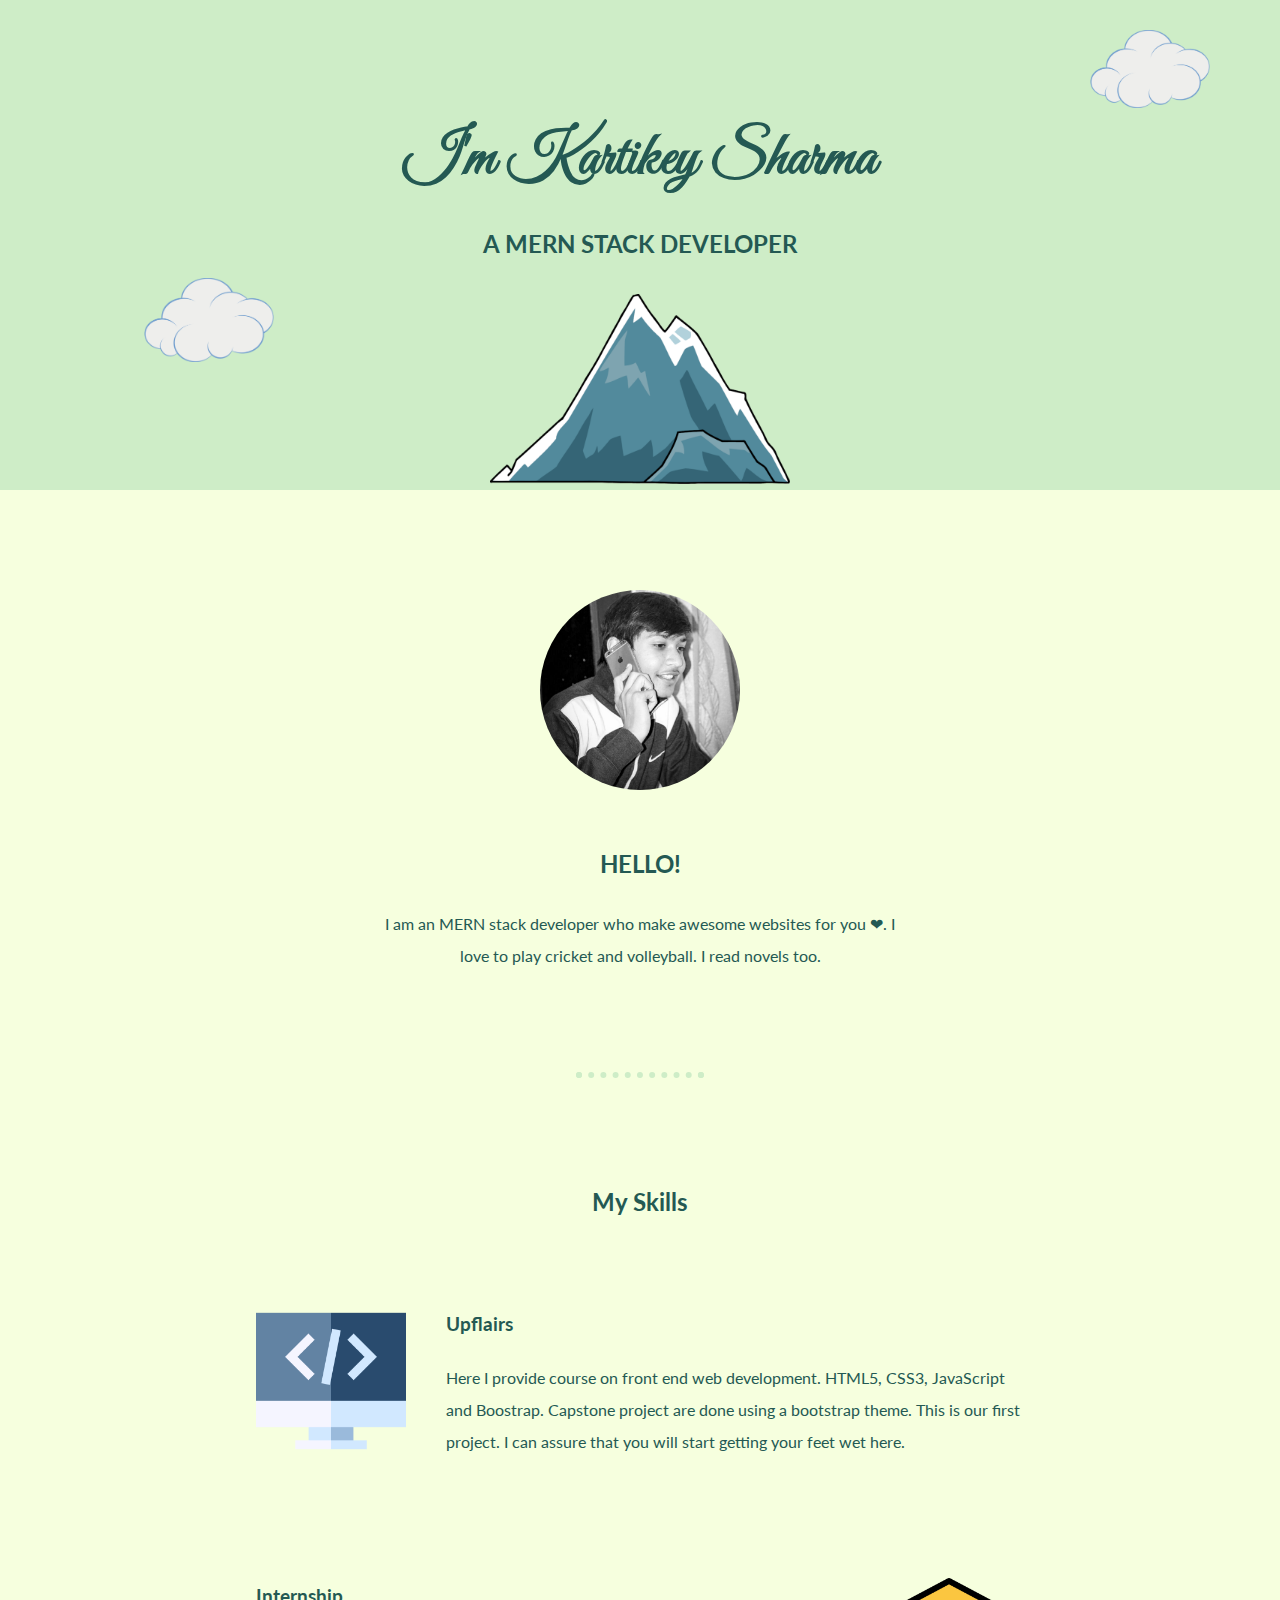
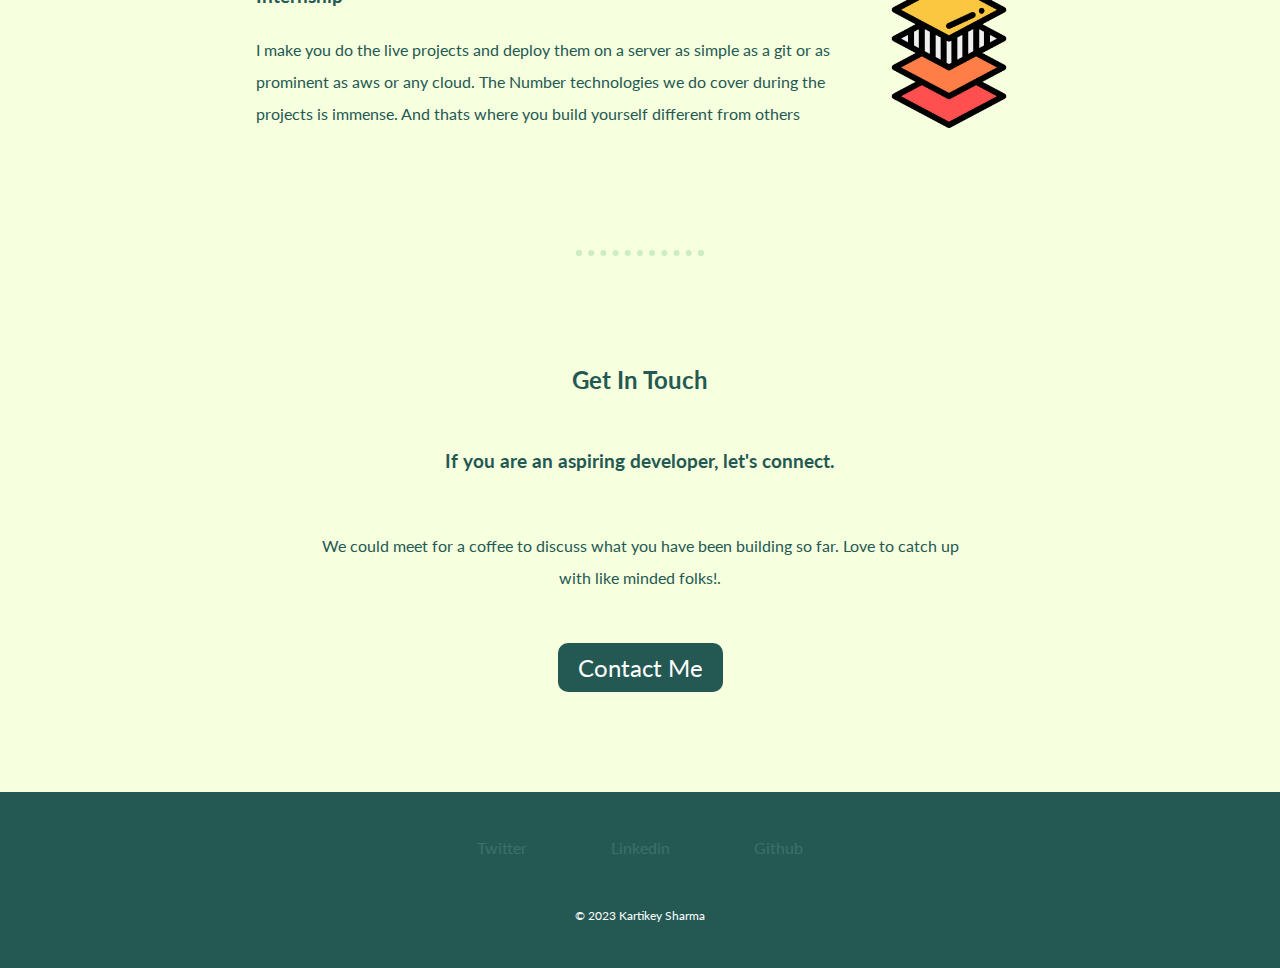
<file: index.html>
<!DOCTYPE html>
<html lang="en">
<head>
    <meta charset="UTF-8">
    <meta http-equiv="X-UA-Compatible" content="IE=edge">
    <meta name="viewport" content="width=device-width, initial-scale=1.0">
    <title>KARTIKEY SHARMA</title>
    <link rel="preconnect" href="https://fonts.googleapis.com">
    <link rel="preconnect" href="https://fonts.gstatic.com" crossorigin>
    <link href="https://fonts.googleapis.com/css2?family=Great+Vibes&family=Lato:ital@1&family=Sacramento&display=swap" rel="stylesheet">

    <link rel="stylesheet" href="css/style.css">
</head>
<body>
    <div class="topsection">
        <img src="images/clouds.png" class="top-cloud" alt="cloudsss">
            <h1 class="heading">I'm Kartikey Sharma </h1>
            <h2>A MERN STACK DEVELOPER</h2>
        <img src="images/clouds.png" class="bottomcloud" alt="cloudss">
        <img src="images/mountain.png" class="mountain" alt="mountain">
    </div>

    <div class="middlesection">
        <img class="profilepic" src="images/chiku.jpg" alt="Kartikey Sharma"> 
        <h2>HELLO!</h2>
        <p class="intro">I am an MERN stack developer who make awesome websites for you ❤. I love to play cricket and volleyball. I read novels too.</p>
       
        <hr>

        <h2 class='my-skills'>My Skills</h2>
        <div class="skill-row">
            <img class="skill-image left" src="images/code.png" alt="code">
            <h3>Upflairs</h3>
            <p>Here I provide course on front end web development. HTML5, CSS3, JavaScript and Boostrap. Capstone project are done using a bootstrap theme. This is our first project. I can assure that you will start getting your feet wet here.</p>
        </div>
        
        <div class="skill-row">
            <img class="skill-image right" src="images/layout.png" alt="layout">
            <h3>Internship</h3>
            <p>I make you do the live projects and deploy them on a server as simple as a git or as prominent as aws or any cloud. The Number technologies we do cover during the projects is immense. And thats where you build yourself different from others</p>
        </div>
        
        <hr>

        <h2>Get In Touch</h2>
        <h3>If you are an aspiring developer, let's connect.</h3>
        <p class="bottom-para">We could meet for a coffee to discuss what you have been building so far. Love to catch up with like minded folks!.</p>

        <a class="contact" href="mailto:kartikeysharma.cse24@jecrc.ac.in">Contact Me</a>

        
    </div>

    <div class="bottom-section">
        <div class="social">
            <a class="social-link" target="_blank"  href="https://twitter.com/10_kartikey">Twitter</a>
            <a class="social-link" target="_blank"  href="https://www.linkedin.com/in/kartikey-sharma-547b0823a">Linkedin</a>
            <a class="social-link" target="_blank"  href="https://github.com/10kartikey">Github</a>
        </div>
        <p class="copyright">© 2023 Kartikey Sharma</p>
    </div>
      
</body>
</html>
</file>
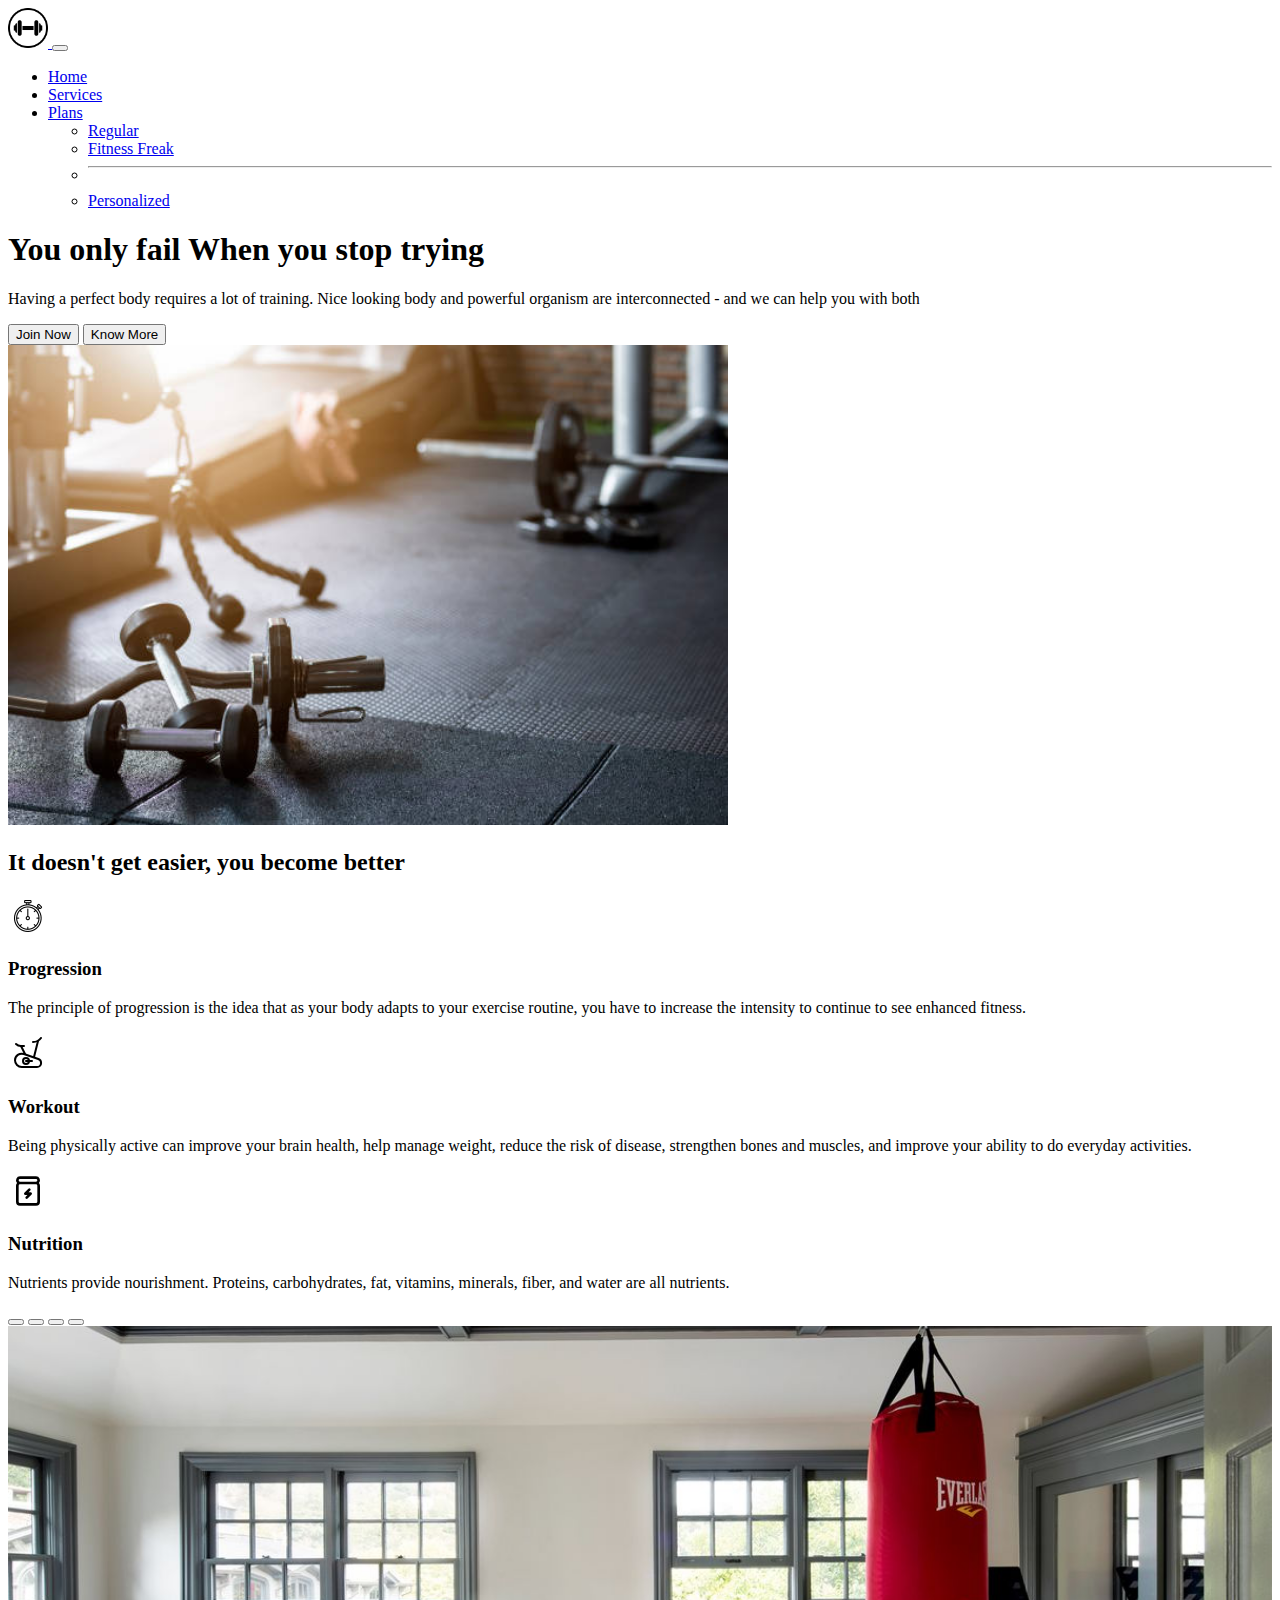
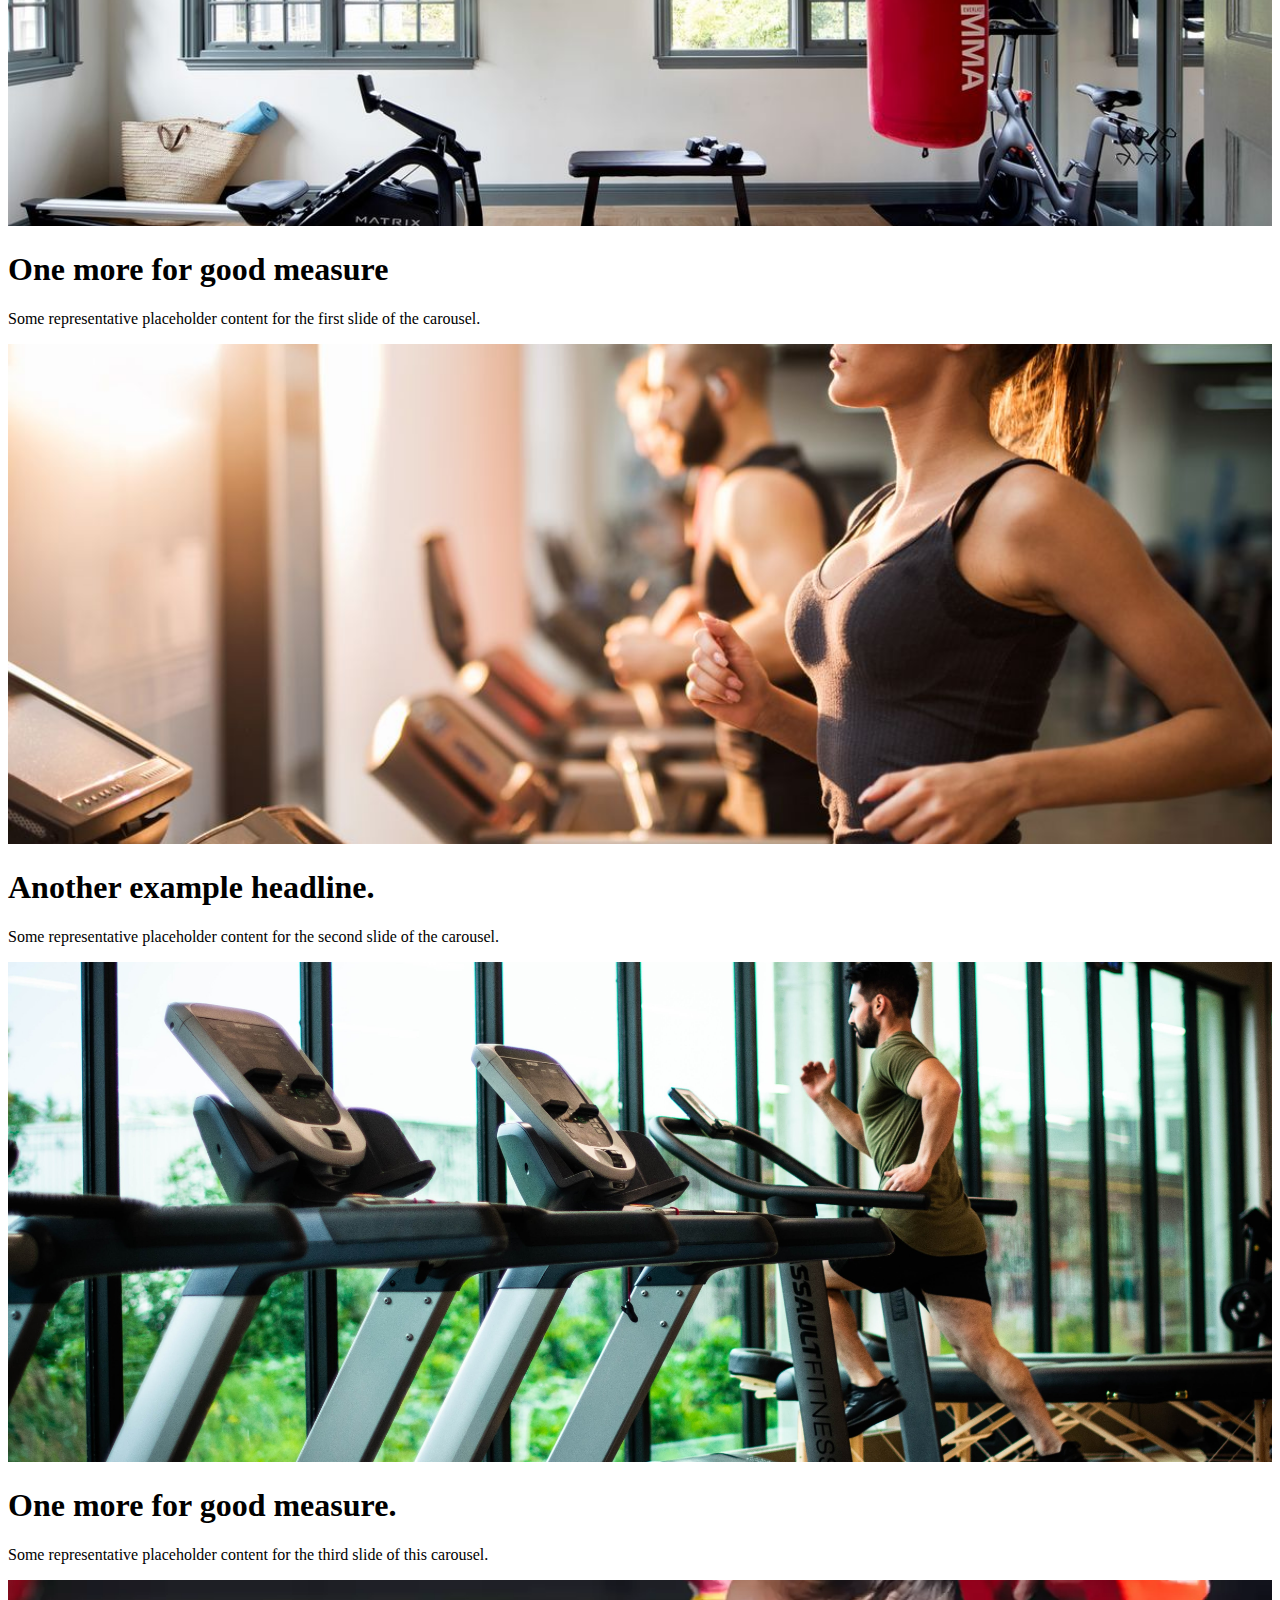
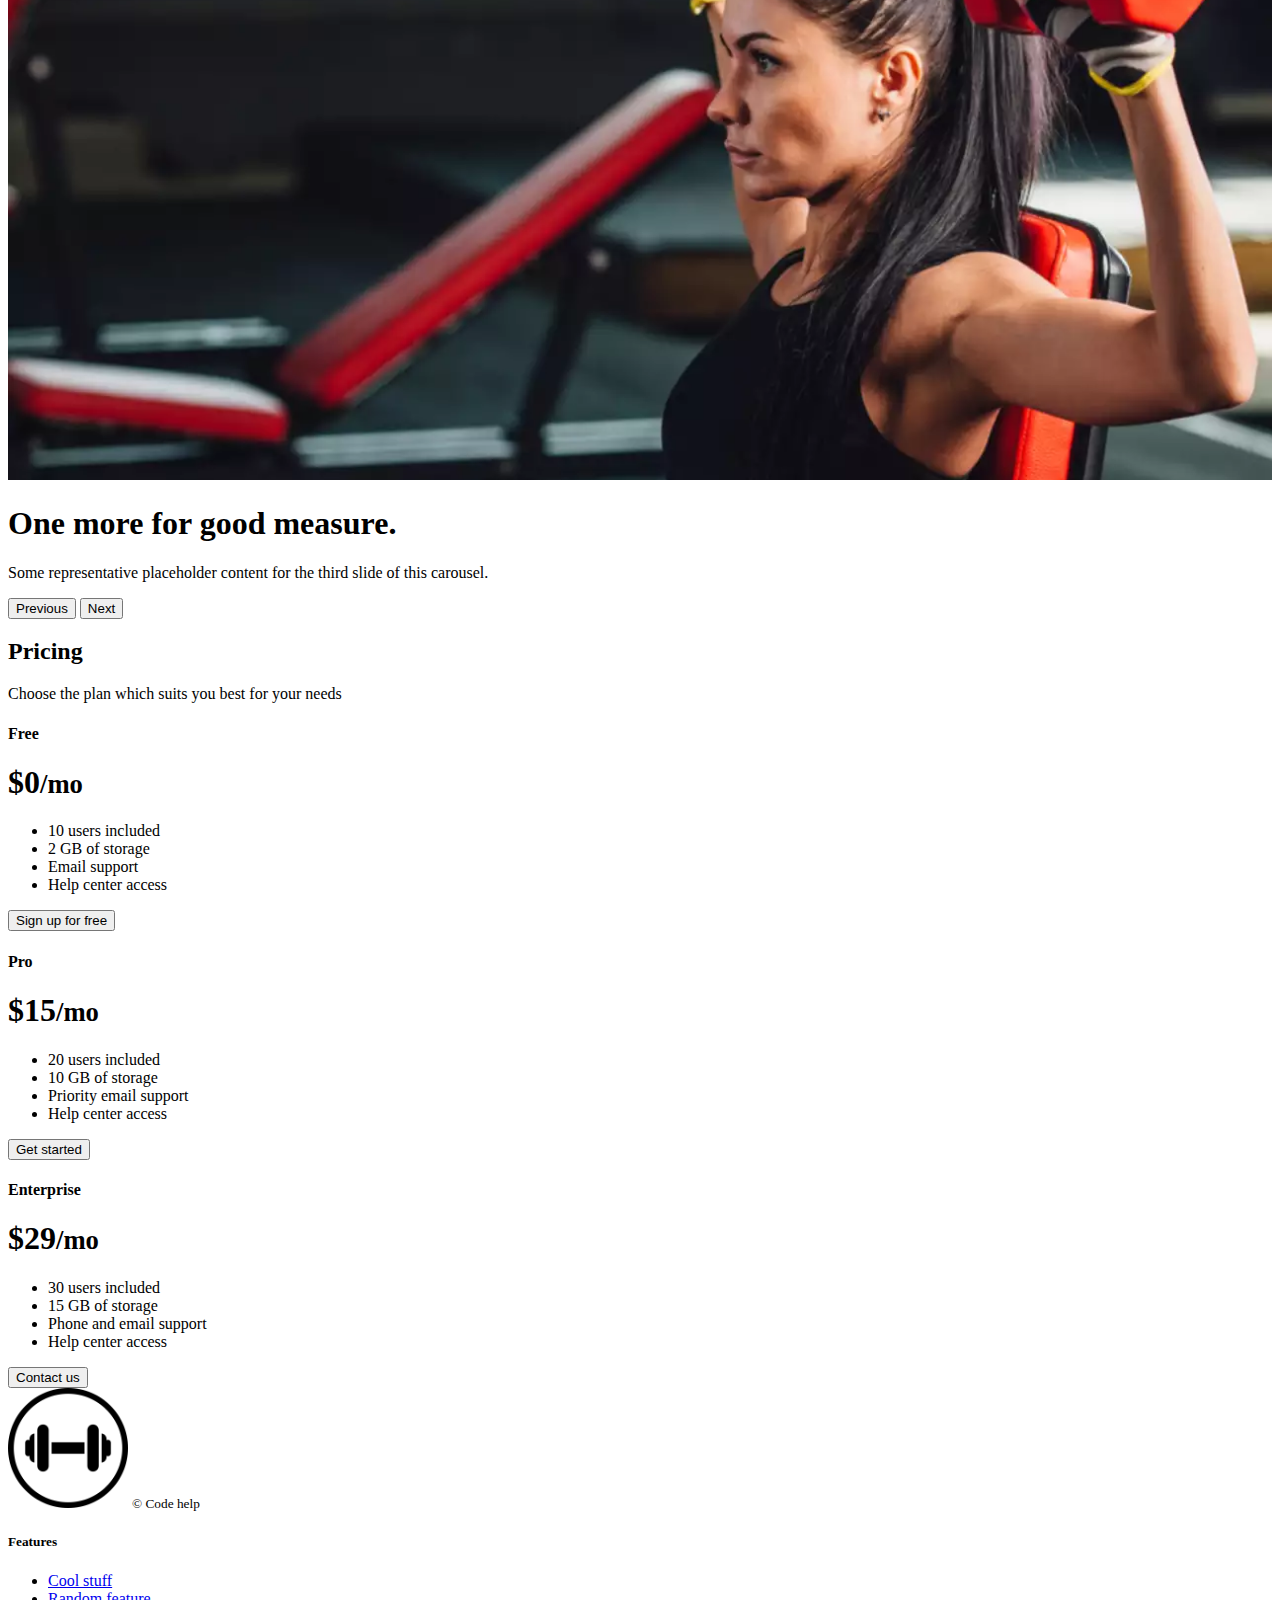
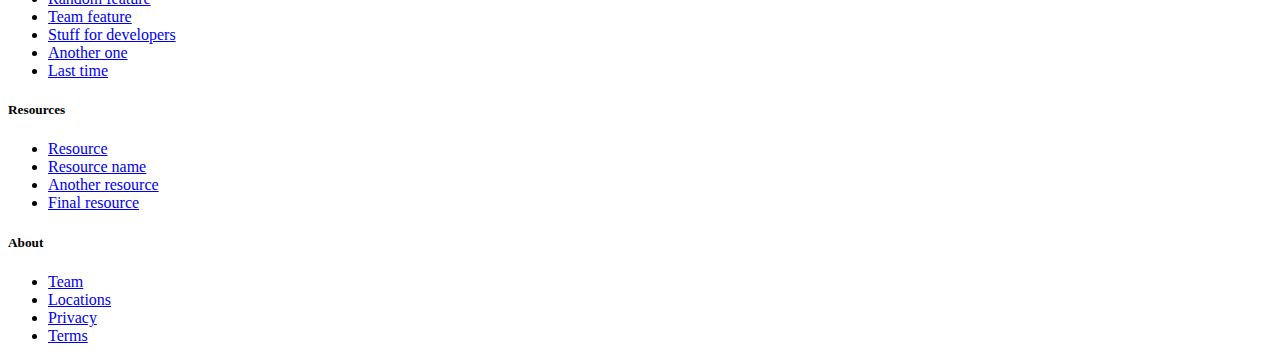
<file: fullstackdev/day 15/index.html>
<!DOCTYPE html>
<html lang="en">

<head>
  <meta charset="UTF-8" />
  <meta http-equiv="X-UA-Compatible" content="IE=edge" />
  <meta name="viewport" content="width=device-width, initial-scale=1.0" />
  <link href="https://cdn.jsdelivr.net/npm/bootstrap@5.3.0-alpha3/dist/css/bootstrap.min.css" rel="stylesheet"
    integrity="sha384-KK94CHFLLe+nY2dmCWGMq91rCGa5gtU4mk92HdvYe+M/SXH301p5ILy+dN9+nJOZ" crossorigin="anonymous" />
  <link rel="stylesheet" href="css/style.css" />
  <link rel="shortcut icon" href="images/logo.png" type="image/x-icon">
  <title>Coach Guru</title>
</head>

<body>
  <nav class="navbar navbar-expand-lg bg-body-tertiary">
    <div class="container">
      <a class="navbar-brand" href="#">
        <img src="images/logo.png" alt="logo" width="40px" />
      </a>
      <button class="navbar-toggler" type="button" data-bs-toggle="collapse" data-bs-target="#navbarSupportedContent"
        aria-controls="navbarSupportedContent" aria-expanded="false" aria-label="Toggle navigation">
        <span class="navbar-toggler-icon"></span>
      </button>
      <div class="collapse navbar-collapse" id="navbarSupportedContent">
        <ul class="navbar-nav me-auto mb-2 mb-lg-0">
          <li class="nav-item">
            <a class="nav-link active" aria-current="page" href="#">Home</a>
          </li>
          <li class="nav-item">
            <a class="nav-link" href="#">Services</a>
          </li>
          <li class="nav-item dropdown">
            <a class="nav-link dropdown-toggle" href="#" role="button" data-bs-toggle="dropdown" aria-expanded="false">
              Plans
            </a>
            <ul class="dropdown-menu">
              <li><a class="dropdown-item" href="#">Regular</a></li>
              <li><a class="dropdown-item" href="#">Fitness Freak</a></li>
              <li>
                <hr class="dropdown-divider" />
              </li>
              <li><a class="dropdown-item" href="#">Personalized</a></li>
            </ul>
          </li>
        </ul>
      </div>
    </div>
  </nav>

  <div class="container mb-5">
    <div class="row p-4 pb-0 pe-lg-0 pt-lg-5 align-items-center rounded-bottom-3 shadow-lg">
      <div class="col-lg-7 p-3 p-lg-5 pt-lg-3">
        <h1 class="display-4 fw-bold lh-1 text-body-emphasis">
          You only fail When you stop trying
        </h1>
        <p class="lead">
          Having a perfect body requires a lot of training. Nice looking body and powerful organism are interconnected -
          and we can help you with both
        </p>
        <div class="d-grid gap-2 d-md-flex justify-content-md-start mb-4 mb-lg-3">
          <button type="button" class="btn btn-dark btn-lg px-4 me-md-2 fw-bold">
            Join Now
          </button>
          <button type="button" class="btn btn-outline-secondary btn-lg px-4">
            Know More
          </button>
        </div>
      </div>
      <div class="col-lg-4 offset-lg-1 p-0 overflow-hidden shadow-lg rounded-bottom-3">
        <img class="rounded-lg-3" src="images/header-images.jpeg" alt="" width="720" />
      </div>
    </div>
  </div>

  <div class="container px-4 py-5" id="hanging-icons">
    <h2 class="pb-2 border-bottom text-center">It doesn't get easier, you become better</h2>
    <div class="row g-4 py-5 row-cols-1 row-cols-lg-3">
      <div class="col d-flex align-items-start">
        <div
          class="rounded-3 icon-square text-body-emphasis bg-body-secondary d-inline-flex align-items-center justify-content-center fs-4 flex-shrink-0 me-3">
          <img src="images/stopwatch.png" alt="stopwatch" class="feature_image">
        </div>
        <div>
          <h3 class="fs-2">Progression</h3>
          <p>The principle of progression is the idea that as your body adapts to your exercise routine, you have to
            increase the intensity to continue to see enhanced fitness.</p>
        </div>
      </div>
      <div class="col d-flex align-items-start">
        <div
          class="icon-square text-body-emphasis bg-body-secondary d-inline-flex align-items-center justify-content-center fs-4 flex-shrink-0 me-3">
          <img src="images/workout.svg" alt="stopwa" class="feature_image">
        </div>
        <div>
          <h3 class="fs-2">Workout</h3>
          <p>Being physically active can improve your brain health, help manage weight, reduce the risk of disease,
            strengthen bones and muscles, and improve your ability to do everyday activities.</p>
        </div>
      </div>
      <div class="col d-flex align-items-start">
        <div
          class="icon-square text-body-emphasis bg-body-secondary d-inline-flex align-items-center justify-content-center fs-4 flex-shrink-0 me-3">
          <img src="images/nutrition.svg" alt="nutri" class="feature_image">
        </div>
        <div>
          <h3 class="fs-2">Nutrition</h3>
          <p>Nutrients provide nourishment. Proteins, carbohydrates, fat, vitamins, minerals, fiber, and water are all
            nutrients.</p>
        </div>
      </div>
    </div>
  </div>

  <div class="container my-5">
    <div id="myCarousel" class="carousel slide" data-bs-ride="carousel">
      <div class="carousel-indicators">
        <button type="button" data-bs-target="#myCarousel" data-bs-slide-to="0" class="" aria-label="Slide 1"></button>
        <button type="button" data-bs-target="#myCarousel" data-bs-slide-to="1" aria-label="Slide 2" class="active"
          aria-current="true"></button>
        <button type="button" data-bs-target="#myCarousel" data-bs-slide-to="2" aria-label="Slide 3" class=""></button>
        <button type="button" data-bs-target="#myCarousel" data-bs-slide-to="3" aria-label="Slide 4" class=""></button>
      </div>
      <div class="carousel-inner">
        <div class="carousel-item">
          <img src="images/gym1.jpeg" alt="" class="slider">
          <div class="container">
            <div class="carousel-caption text-end">
              <h1>One more for good measure</h1>
              <p>Some representative placeholder content for the first slide of the carousel.</p>
            </div>
          </div>
        </div>
        <div class="carousel-item active">
          <img src="images/gym2.jpeg" alt="" class="slider">
          <div class="container">
            <div class="carousel-caption">
              <h1>Another example headline.</h1>
              <p>Some representative placeholder content for the second slide of the carousel.</p>

            </div>
          </div>
        </div>
        <div class="carousel-item">
          <img src="images/gym3.jpg" alt="" class="slider">
          <div class="container">
            <div class="carousel-caption text-end">
              <h1>One more for good measure.</h1>
              <p>Some representative placeholder content for the third slide of this carousel.</p>

            </div>
          </div>
        </div>
        <div class="carousel-item">
          <img src="images/gym4.webp" alt="" class="slider">
          <div class="container">
            <div class="carousel-caption text-end">
              <h1>One more for good measure.</h1>
              <p>Some representative placeholder content for the third slide of this carousel.</p>

            </div>
          </div>
        </div>
      </div>
      <button class="carousel-control-prev" type="button" data-bs-target="#myCarousel" data-bs-slide="prev">
        <span class="carousel-control-prev-icon" aria-hidden="true"></span>
        <span class="visually-hidden">Previous</span>
      </button>
      <button class="carousel-control-next" type="button" data-bs-target="#myCarousel" data-bs-slide="next">
        <span class="carousel-control-next-icon" aria-hidden="true"></span>
        <span class="visually-hidden">Next</span>
      </button>
    </div>
  </div>


  <div class="container py-3">

    <div class="pricing-header p-3 pb-md-4 mx-auto text-center">
      <h2 class="pb-2 text-center">Pricing</h2>
      <p class="fs-5 text-body-secondary">Choose the plan which suits you best for your needs</p>
    </div>

    <div class="row row-cols-1 row-cols-md-3 mb-3 text-center">
      <div class="col">
        <div class="card mb-4 rounded-3 shadow-sm">
          <div class="card-header py-3">
            <h4 class="my-0 fw-normal">Free</h4>
          </div>
          <div class="card-body">
            <h1 class="card-title pricing-card-title">$0<small class="text-body-secondary fw-light">/mo</small></h1>
            <ul class="list-unstyled mt-3 mb-4">
              <li>10 users included</li>
              <li>2 GB of storage</li>
              <li>Email support</li>
              <li>Help center access</li>
            </ul>
            <button type="button" class="w-100 btn btn-lg btn-outline-dark">Sign up for free</button>
          </div>
        </div>
      </div>


      <div class="col">
        <div class="card mb-4 rounded-3 shadow-sm">
          <div class="card-header py-3">
            <h4 class="my-0 fw-normal">Pro</h4>
          </div>
          <div class="card-body">
            <h1 class="card-title pricing-card-title">$15<small class="text-body-secondary fw-light">/mo</small></h1>
            <ul class="list-unstyled mt-3 mb-4">
              <li>20 users included</li>
              <li>10 GB of storage</li>
              <li>Priority email support</li>
              <li>Help center access</li>
            </ul>
            <button type="button" class="w-100 btn btn-lg btn-dark">Get started</button>
          </div>
        </div>
      </div>
      <div class="col">
        <div class="card mb-4 rounded-3 shadow-sm border-darkbtn-dark">
          <div class="card-header py-3 text-bg-darkbtn-dark border-darkbtn-dark">
            <h4 class="my-0 fw-normal">Enterprise</h4>
          </div>
          <div class="card-body">
            <h1 class="card-title pricing-card-title">$29<small class="text-body-secondary fw-light">/mo</small></h1>
            <ul class="list-unstyled mt-3 mb-4">
              <li>30 users included</li>
              <li>15 GB of storage</li>
              <li>Phone and email support</li>
              <li>Help center access</li>
            </ul>
            <button type="button" class="w-100 btn btn-lg btn-dark">Contact us</button>
          </div>
        </div>
      </div>
    </div>

    <footer class="pt-4 my-md-5 pt-md-5 border-top">
      <div class="row">
        <div class="col-12 col-md">
          <img class="mb-2" src="images/logo.png" alt="" width="120px">
          <small class="d-block mb-3 text-body-secondary">© Code help</small>
        </div>
        <div class="col-6 col-md">
          <h5>Features</h5>
          <ul class="list-unstyled text-small">
            <li class="mb-1"><a class="link-secondary text-decoration-none" href="#">Cool stuff</a></li>
            <li class="mb-1"><a class="link-secondary text-decoration-none" href="#">Random feature</a></li>
            <li class="mb-1"><a class="link-secondary text-decoration-none" href="#">Team feature</a></li>
            <li class="mb-1"><a class="link-secondary text-decoration-none" href="#">Stuff for developers</a></li>
            <li class="mb-1"><a class="link-secondary text-decoration-none" href="#">Another one</a></li>
            <li class="mb-1"><a class="link-secondary text-decoration-none" href="#">Last time</a></li>
          </ul>
        </div>
        <div class="col-6 col-md">
          <h5>Resources</h5>
          <ul class="list-unstyled text-small">
            <li class="mb-1"><a class="link-secondary text-decoration-none" href="#">Resource</a></li>
            <li class="mb-1"><a class="link-secondary text-decoration-none" href="#">Resource name</a></li>
            <li class="mb-1"><a class="link-secondary text-decoration-none" href="#">Another resource</a></li>
            <li class="mb-1"><a class="link-secondary text-decoration-none" href="#">Final resource</a></li>
          </ul>
        </div>
        <div class="col-6 col-md">
          <h5>About</h5>
          <ul class="list-unstyled text-small">
            <li class="mb-1"><a class="link-secondary text-decoration-none" href="#">Team</a></li>
            <li class="mb-1"><a class="link-secondary text-decoration-none" href="#">Locations</a></li>
            <li class="mb-1"><a class="link-secondary text-decoration-none" href="#">Privacy</a></li>
            <li class="mb-1"><a class="link-secondary text-decoration-none" href="#">Terms</a></li>
          </ul>
        </div>
      </div>
    </footer>
  </div>




  <script src="https://cdn.jsdelivr.net/npm/bootstrap@5.3.0-alpha3/dist/js/bootstrap.bundle.min.js"
    integrity="sha384-ENjdO4Dr2bkBIFxQpeoTz1HIcje39Wm4jDKdf19U8gI4ddQ3GYNS7NTKfAdVQSZe"
    crossorigin="anonymous"></script>
</body>

</html>
</file>
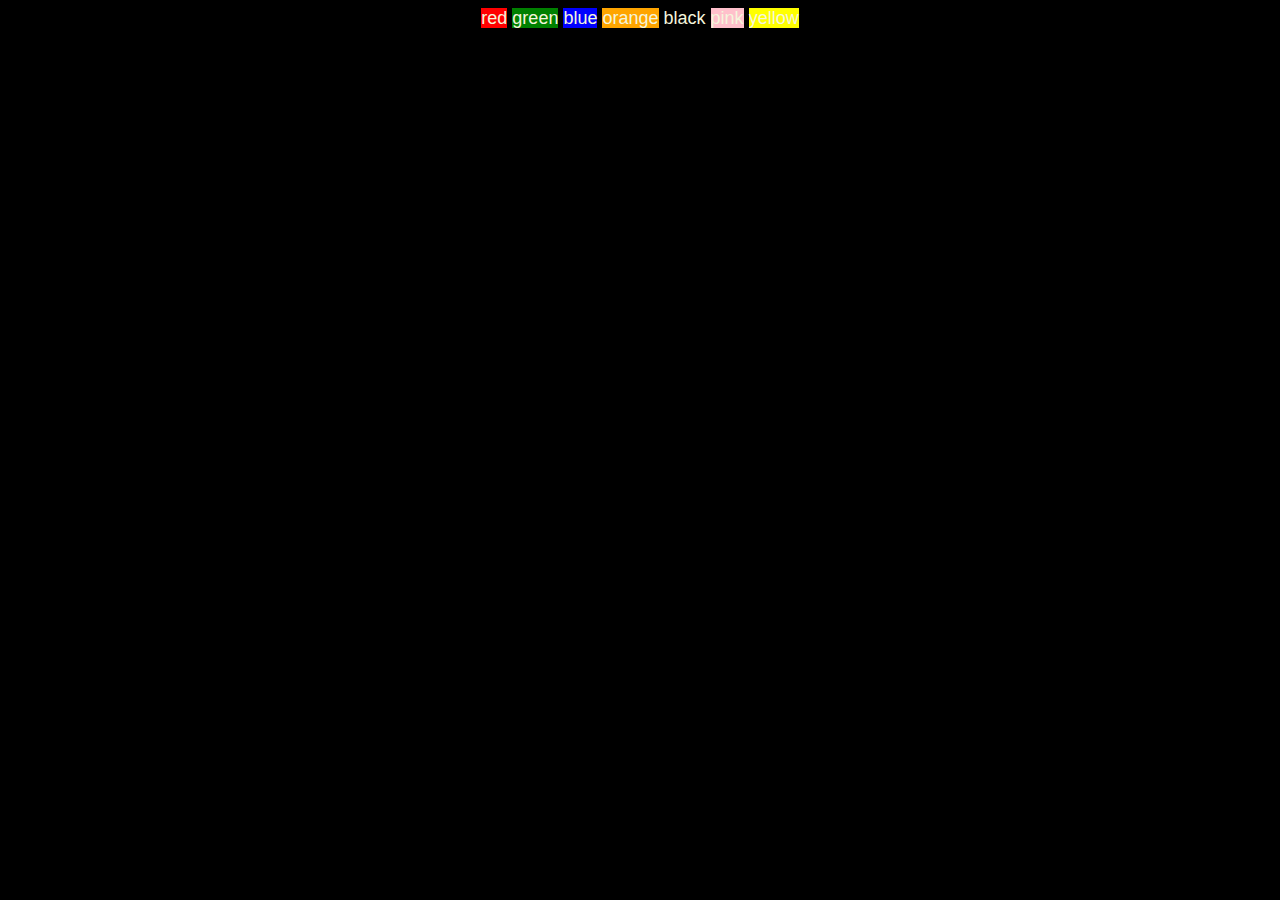
<file: fullstackdev/day12/index.html>
<!DOCTYPE html>
<html lang="en">
<head>
    <meta charset="UTF-8">
    <meta http-equiv="X-UA-Compatible" content="IE=edge">
    <meta name="viewport" content="width=device-width, initial-scale=1.0">
    <title>Responsive Design</title>
    <link rel="stylesheet" href="style.css">
</head>
<body>
    <div class="red">red</div>
    <div class="green">green</div>
    <div class="blue">blue</div>
    <div class="orange">orange</div>
    <div class="black">black</div>
    <div class="pink">pink</div>
    <div class="yellow">yellow</div>
</body>
</html>
</file>
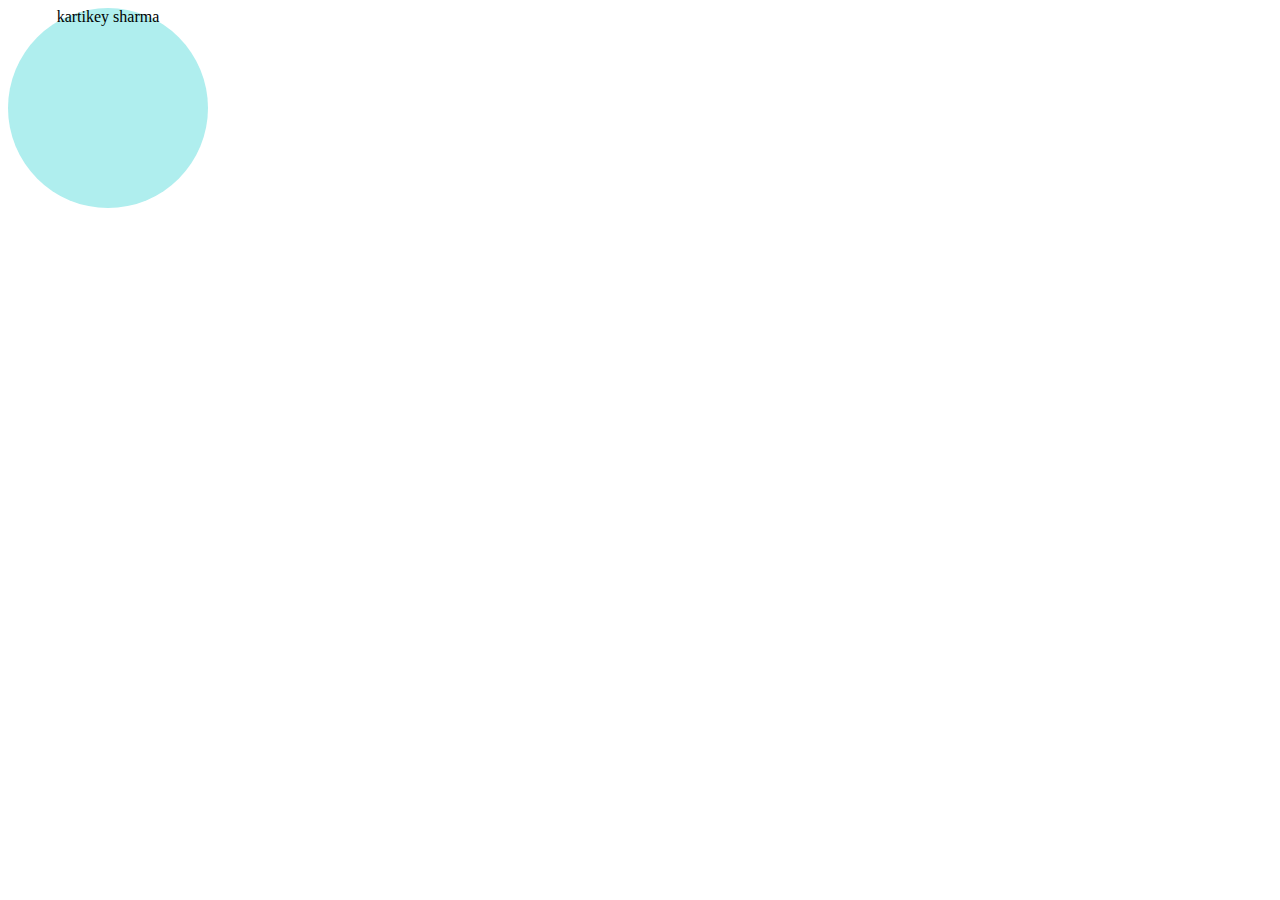
<file: fullstackdev/day14/index.html>
<!DOCTYPE html>
<html lang="en">
<head>
    <meta charset="UTF-8">
    <meta http-equiv="X-UA-Compatible" content="IE=edge">
    <meta name="viewport" content="width=device-width, initial-scale=1.0">
    <link rel="stylesheet" href="style.css">
    <title>ANIMATIONS</title>
</head>
<body>
    <!-- <div class="element">
        Box
    </div>

    <div class="rotate_box">
        rotate me
    </div>

    <div class="kuchtoh">
        karna kya hai
    </div> -->

    <div class="box">
        kartikey sharma
    </div>
</body>
</html>
</file>
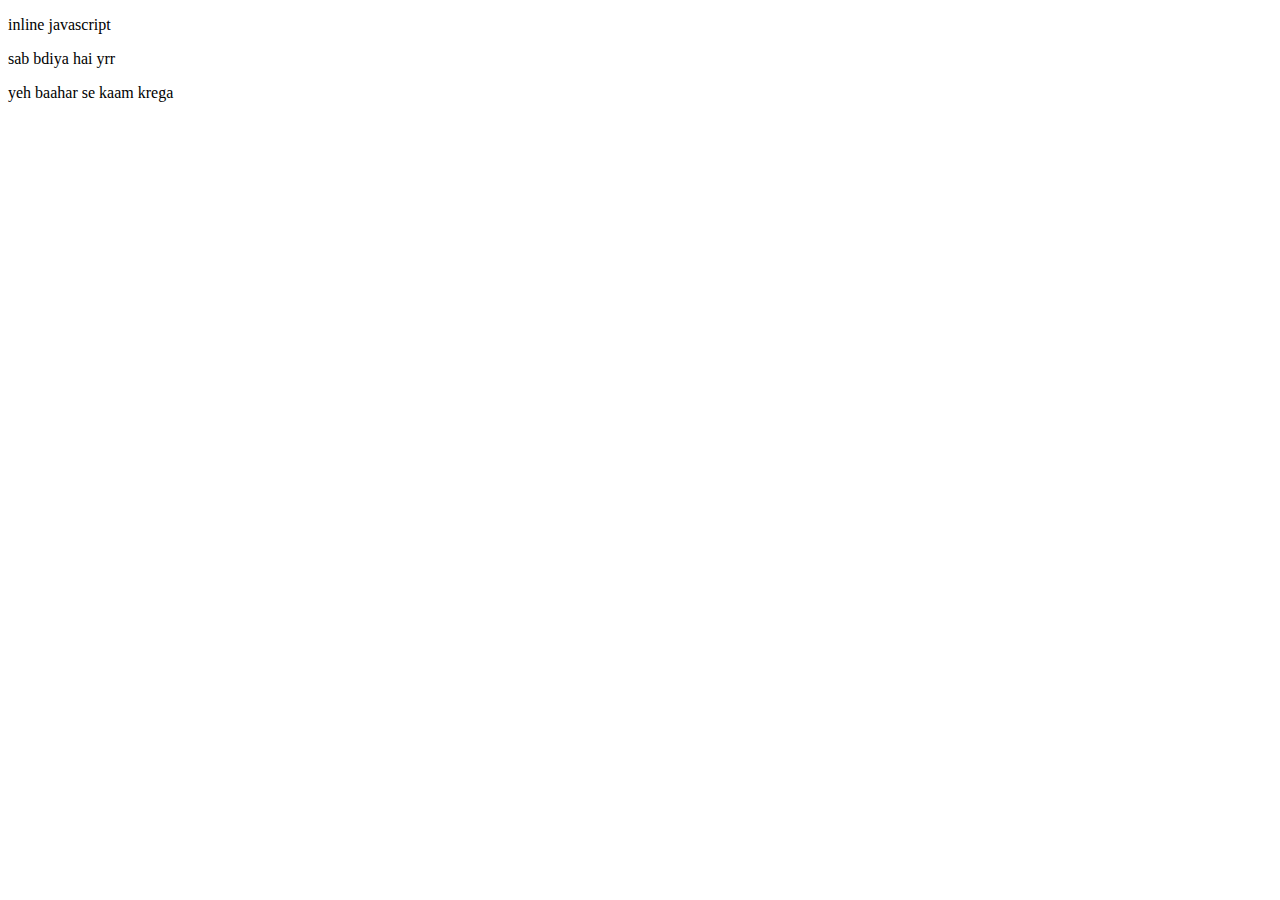
<file: fullstackdev/day16-17/index.html>
<!DOCTYPE html>
<html lang="en">
<head>
    <meta charset="UTF-8">
    <meta http-equiv="X-UA-Compatible" content="IE=edge">
    <meta name="viewport" content="width=device-width, initial-scale=1.0">
    <title>javascript intro</title>
</head>
<body>
    <!-- inline javascript -->
    <p onclick="alert('khushi is moti')">inline javascript</p>   
    <!-- alert("khusi is moti")     yeh error dega kyunki double quotes use kiye hai -->

    <!-- internal js -->
    <script>
        // alert('khushi is khodilii')
        function konsawala(val){
            console.log(val+val)
        }
    </script>

    <p onclick="konsawala('koi value')">sab bdiya hai yrr</p> 


    <!-- external js -->
    <p onclick="dosomething(18)">yeh baahar se kaam krega</p>
    <script src="day16.js"></script>
</body>
</html>
</file>
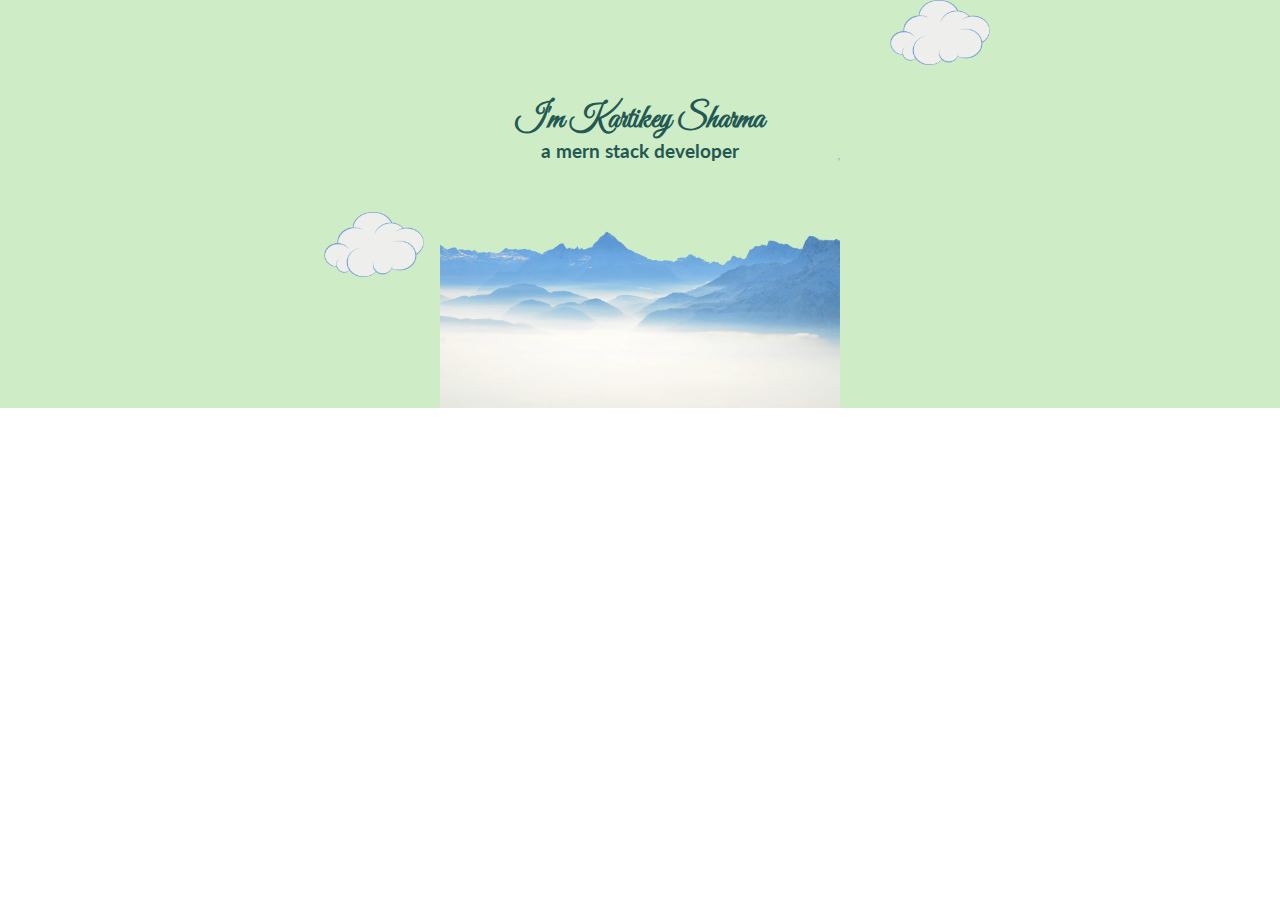
<file: fullstackdev/day6/index.html>
<!DOCTYPE html>
<html lang="en">
<head>
    <meta charset="UTF-8">
    <meta http-equiv="X-UA-Compatible" content="IE=edge">
    <meta name="viewport" content="width=device-width, initial-scale=1.0">
    <title>Document</title>
    <link rel="preconnect" href="https://fonts.googleapis.com">
<link rel="preconnect" href="https://fonts.gstatic.com" crossorigin>
<link href="https://fonts.googleapis.com/css2?family=Great+Vibes&family=Lato:ital@1&family=Sacramento&display=swap" rel="stylesheet">
    <link rel="stylesheet" href="style.css">
</head>
<body>
    <div class="topsection">
        <img src="clouds.png" class="top-cloud" alt="cloudsss">
            <h1 class="heading">I'm Kartikey Sharma </h1>
            <h3 class="bio">a mern stack developer</h3>
        <img src="clouds.png" class="bottomcloud" alt="cloudss">
        <img src="mountain.png" class="mountain" alt="mountain">
    </div>
</body>
</html>
</file>
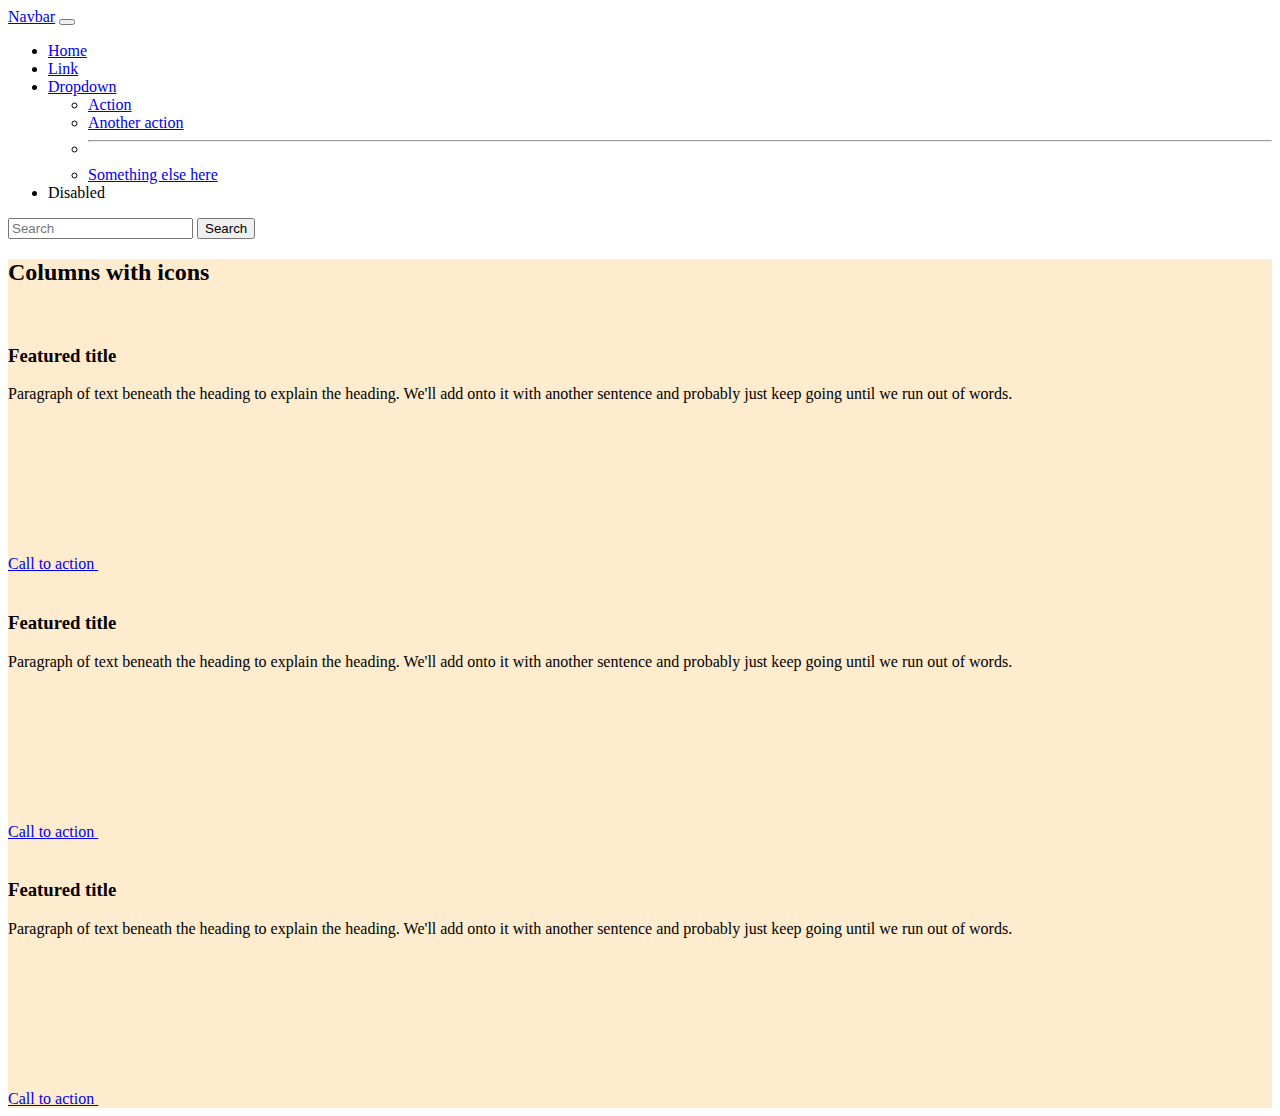
<file: bootstrapping.html>
<!DOCTYPE html>
<html lang="en">
<head>
    <meta charset="UTF-8">
    <meta http-equiv="X-UA-Compatible" content="IE=edge">
    <meta name="viewport" content="width=device-width, initial-scale=1.0">
    <link href="https://cdn.jsdelivr.net/npm/bootstrap@5.3.0-alpha3/dist/css/bootstrap.min.css" rel="stylesheet" integrity="sha384-KK94CHFLLe+nY2dmCWGMq91rCGa5gtU4mk92HdvYe+M/SXH301p5ILy+dN9+nJOZ" crossorigin="anonymous">
    <link rel="stylesheet" href="bootstrap.css">
    <title>Learning Bootstrap</title>
</head>
<body>
    <!-- <div class="container-fluid">hii</div> -->
    <!-- <div class="container">
        <div class="row">                       
            <div class="col-md-2 red">red</div>   in bootstrap we can make 12 cols in a row -->
            <!-- <div class="col-md green">green</div>
            <div class="col-md blue">blue</div>
            <div class="col-md-3 col-lg-4 yellow">yellow</div>
            <div class="col-md red">red</div>
            <div class="col-md green">green</div>
            <div class="col-md blue">blue</div>
            <div class="col-md yellow">yellow</div>
            <div class="col red">red</div>
            <div class="col-md-1 green">green</div>
            <div class="col-md blue">blue</div>
            <div class="col-md yellow">yellow</div>
            <div class="col-md red">red</div>
            <div class="col-md green">green</div>
            <div class="col-md blue">blue</div>
            <div class="col-md yellow">yellow</div> -->
        <!-- </div>
    </div> -->
    <!-- <button type="button" class="btn btn-dark">Dark</button>  -->

    <nav class="navbar navbar-expand-lg bg-body-tertiary">
        <div class="container-fluid">
          <a class="navbar-brand" href="#">Navbar</a>
          <button class="navbar-toggler" type="button" data-bs-toggle="collapse" data-bs-target="#navbarSupportedContent" aria-controls="navbarSupportedContent" aria-expanded="false" aria-label="Toggle navigation">
            <span class="navbar-toggler-icon"></span>
          </button>
          <div class="collapse navbar-collapse" id="navbarSupportedContent">
            <ul class="navbar-nav me-auto mb-2 mb-lg-0">
              <li class="nav-item">
                <a class="nav-link active" aria-current="page" href="#">Home</a>
              </li>
              <li class="nav-item">
                <a class="nav-link" href="#">Link</a>
              </li>
              <li class="nav-item dropdown">
                <a class="nav-link dropdown-toggle" href="#" role="button" data-bs-toggle="dropdown" aria-expanded="false">
                  Dropdown
                </a>
                <ul class="dropdown-menu">
                  <li><a class="dropdown-item" href="#">Action</a></li>
                  <li><a class="dropdown-item" href="#">Another action</a></li>
                  <li><hr class="dropdown-divider"></li>
                  <li><a class="dropdown-item" href="#">Something else here</a></li>
                </ul>
              </li>
              <li class="nav-item">
                <a class="nav-link disabled">Disabled</a>
              </li>
            </ul>
            <form class="d-flex" role="search">
              <input class="form-control me-2" type="search" placeholder="Search" aria-label="Search">
              <button class="btn btn-outline-success" type="submit">Search</button>
            </form>
          </div>
        </div>
      </nav>



      <div class="container px-4 py-5" id="featured-3">
        <h2 class="pb-2 border-bottom">Columns with icons</h2>
        <div class="row g-4 py-5 row-cols-1 row-cols-lg-3">
          <div class="feature col">
            <div class="feature-icon d-inline-flex align-items-center justify-content-center text-bg-primary bg-gradient fs-2 mb-3">
              <svg class="bi" width="1em" height="1em"><use xlink:href="#collection"></use></svg>
            </div>
            <h3 class="fs-2">Featured title</h3>
            <p>Paragraph of text beneath the heading to explain the heading. We'll add onto it with another sentence and probably just keep going until we run out of words.</p>
            <a href="#" class="icon-link">
              Call to action
              <svg class="bi"><use xlink:href="#chevron-right"></use></svg>
            </a>
          </div>
          <div class="feature col">
            <div class="feature-icon d-inline-flex align-items-center justify-content-center text-bg-primary bg-gradient fs-2 mb-3">
              <svg class="bi" width="1em" height="1em"><use xlink:href="#people-circle"></use></svg>
            </div>
            <h3 class="fs-2">Featured title</h3>
            <p>Paragraph of text beneath the heading to explain the heading. We'll add onto it with another sentence and probably just keep going until we run out of words.</p>
            <a href="#" class="icon-link">
              Call to action
              <svg class="bi"><use xlink:href="#chevron-right"></use></svg>
            </a>
          </div>
          <div class="feature col">
            <div class="feature-icon d-inline-flex align-items-center justify-content-center text-bg-primary bg-gradient fs-2 mb-3">
              <svg class="bi" width="1em" height="1em"><use xlink:href="#toggles2"></use></svg>
            </div>
            <h3 class="fs-2">Featured title</h3>
            <p>Paragraph of text beneath the heading to explain the heading. We'll add onto it with another sentence and probably just keep going until we run out of words.</p>
            <a href="#" class="icon-link">
              Call to action
              <svg class="bi"><use xlink:href="#chevron-right"></use></svg>
            </a>
          </div>
        </div>
      </div>
</body>
</html>
</file>
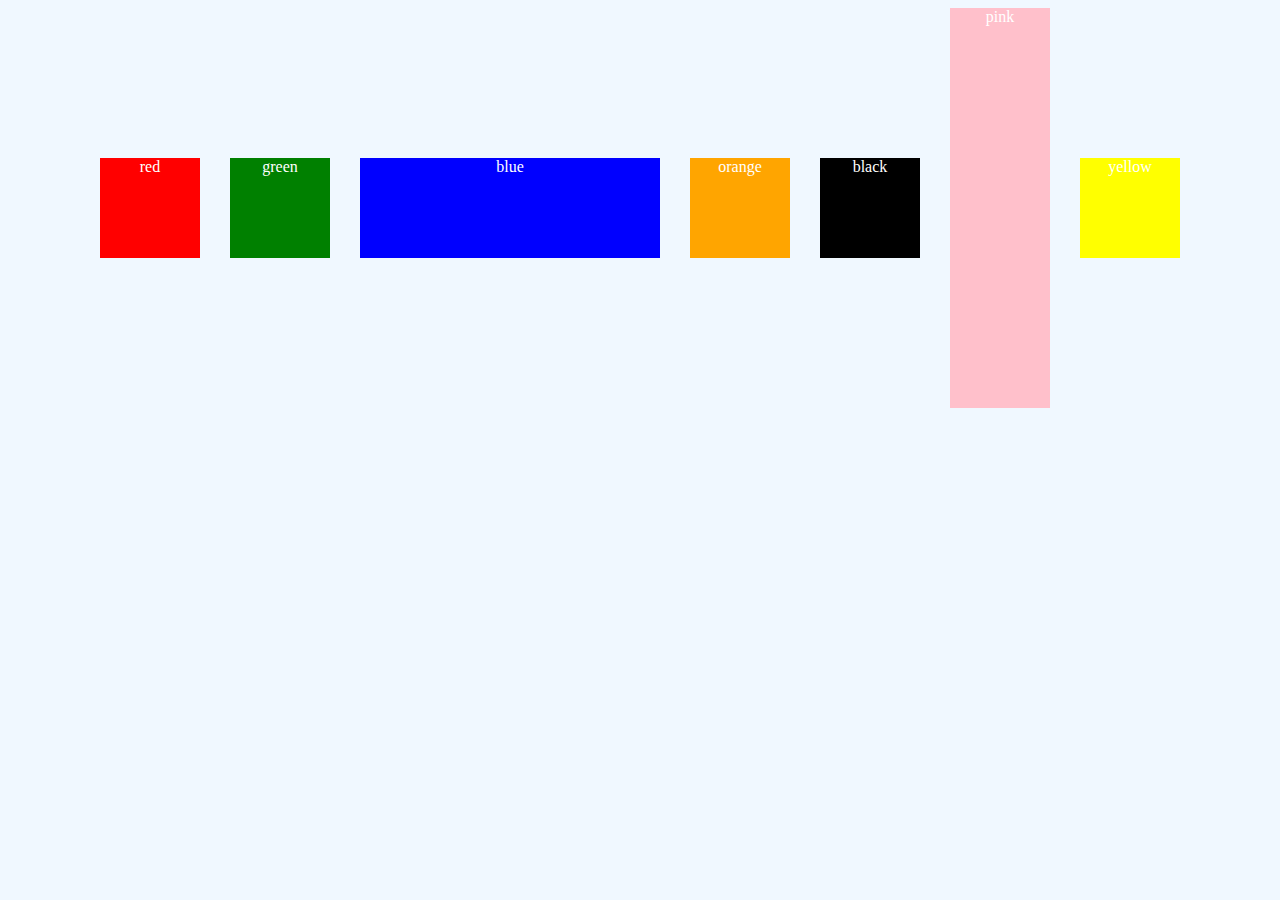
<file: fullstackdev/day12/layout.html>
<!DOCTYPE html>
<html lang="en">
<head>
    <meta charset="UTF-8">
    <meta http-equiv="X-UA-Compatible" content="IE=edge">
    <meta name="viewport" content="width=device-width, initial-scale=1.0">
    <link rel="stylesheet" href="layout.css">
    <title>FLEXBOX</title>
</head>
<body>
    <div class="container">
        <div class="box red">red</div>
        <div class="box green">green</div>
        <div class="box blue">blue</div>
        <div class="box orange">orange</div>
        <div class="box black">black</div>
        <div class="box pink">pink</div>
        <div class="box yellow">yellow</div>
    </div>
</body>
</html>
</file>
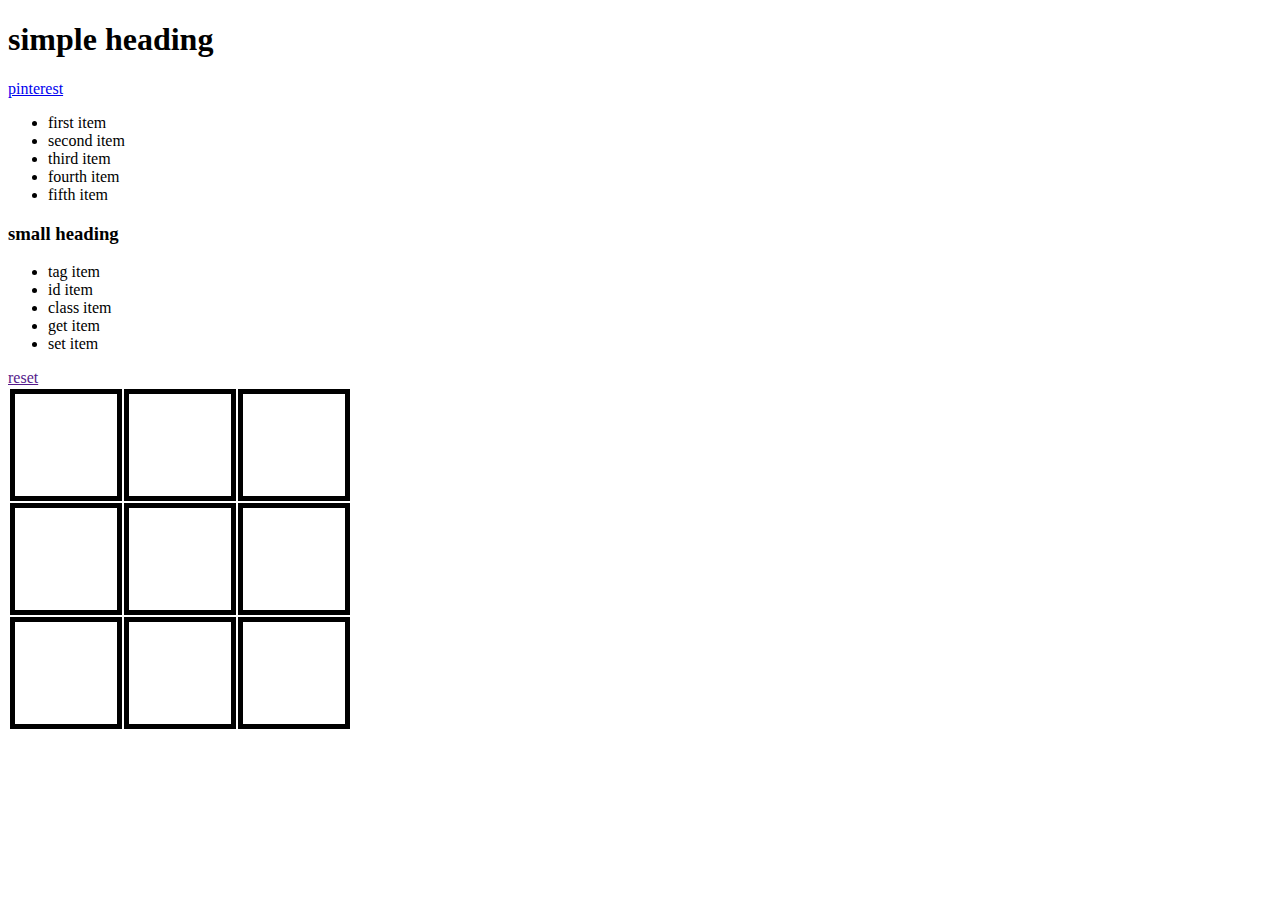
<file: fullstackdev/day16-17/day17.html>
<!DOCTYPE html>
<html lang="en">
<head>
    <meta charset="UTF-8">
    <meta http-equiv="X-UA-Compatible" content="IE=edge">
    <meta name="viewport" content="width=device-width, initial-scale=1.0">
    <link rel="stylesheet" href="day17.css">
    <title>javascript session2 </title>
</head>
<body>
    <h1>simple heading</h1>
    <a href="https://pinterest.com">pinterest</a>

    <ul class="list">
        <li>first item</li>
        <li>second item</li>
        <li>third item</li>
        <li>fourth item</li>
        <li>fifth item</li>
    </ul>
    <h3 onclick="koifunction()">small heading</h3>
    <ul class="list">
        <li>tag item</li>
        <li id="item2">id item</li>
        <li>class item</li>
        <li>get item</li>
        <li>set item</li>
    </ul>
    <a href="" id="reset">reset</a>
    <table>
        <tr>
            <td></td>
            <td></td>
            <td></td>
        </tr>
        <tr>
            <td></td>
            <td></td>
            <td></td>
        </tr>
        <tr>
            <td></td>
            <td></td>
            <td></td>
        </tr>
    </table>

    <script src="day17.js"></script>
</body>
</html>
</file>
<file: css/style.css>
/* defining the global variables */
:root{
    --primarycolor: #245953;
    --primaryaccentcolor: #3b706a;
    --secondarycolor: #CEEDC7;
    --mytitlefont: 'Great Vibes',cursive;
    --titlefont: 'Sacramento', cursive;
    --fontdefaulttextfont: 'Lato', sans-serif;
    --fontdefaultheadingfont: 'Sacramento', cursive;
}

/* main css */
body{
    margin: 0%;
    font-family: var(--fontdefaulttextfont);
    color: var(--primarycolor);
    background-color: #F6FFDE;
    line-height: 2;
}

h2{
    font-family:var(--fontdefaulttextfont);
    margin:0;
    font-size: 1.5rem;
    padding-bottom: 20px;
}

.topsection{
    
    background-color: var(--secondarycolor);
    /* height: 400px; */
    text-align: center;
    padding-top: 100px;
}

/* .headinggroup{
    display: inline-block;
    margin-top: 100px;
} */

.heading{
    font-family: var(--mytitlefont);
    font-size: 3.75rem;
    margin: 0px ;
}

.top-cloud{
    position: absolute;
    margin-block-start: -70px;
    margin-left: 450px;
    /* margin-top: 5px; */
    width: 120px;
}
.bottomcloud{
    position: absolute;
    margin-block-start: 50px;
    margin-left: -350px ;
    margin-top: -10px;
    /* margin-bottom: 80px; */
    width: 130px;
}
.mountain{
    width: 300px;
    margin: -4px;
    padding-top: 10px;
}

.middlesection{
    /* background-color: var(--secondarycolor); */
    text-align: center;
    margin: 50px auto 100px auto;
    width: 60%;
}
.profilepic{
    border-radius: 100%;
    width: 200px;
    margin: 100px auto 50px auto;
    display: block;
}

.intro{
    width: 70% ;
    margin: auto ;
    line-height: 2;
}

hr{
    margin-top: 100px;
    margin-bottom: 100px;
    color: var(--secondarycolor);
    border: dotted 6px;
    border-bottom: none;
    width: 15%;
}

.my-skills{
    margin-bottom: 60px;
}

.skill-image{
    width: 150px;
}

.left{
    float: left;
    margin-right: 40px;
}

.right{
    float: right;
    margin-left: 40px;
}
.skill-row{
    text-align: left;
    margin-bottom: 120px;
}

a{
    text-decoration: none;
    color: white;
    /* background-color: #245953; */
}

/* TOP RIGHT BOTTOM LEFT */
/* VERTICAL HORIZONTAL */

.contact{
    background-color: var(--primarycolor);
    font-size: 1.5rem;
    padding: 10px 20px;
    border-radius: 10px;
    /* margin: 200px auto; */
}

.contact:hover{
    background-color: var(--primaryaccentcolor);
}

.bottom-section{
    margin: 0px auto;
    text-align: center; 
    background-color: var(--primarycolor);
}
.social{
    padding: 40px 0px;
}

.copyright{
    margin: 0;
    color: white;
    padding-bottom: 40px;
    font-size: 0.75rem;
}

.bottom-para{
    margin: 50px;
}

.social-link{
    /* padding: 0px 5px; */
    margin: 0px 40px;
    color: var(--primaryaccentcolor);
}

.social-link:hover{
    color: #9bc5c0;
}
</file>
<file: fullstackdev/day 15/css/style.css>
.feature_image{
    width: 32px;
    padding: 4px;
}
.slider{
    width: 100%;
    height: 500px;
    object-fit: cover;
}
</file>
<file: fullstackdev/day12/style.css>
body{
    background-color: aquamarine;
    text-align: center;
    color: beige;
    font-family: sans-serif;
    font-size: large;
}

div{
    width: 100px;
    height: 100px;
    display: inline;
}
.red{
    background-color: red;
}
.green{
    background-color: green;
}
.blue{
    background-color: blue;
}
.black{
    background-color: black;
}
.orange{
    background-color: orange;
}
.pink{
    background-color: pink;
}
.yellow{
    background-color: yellow;
}

@media screen and (min-width:1000px){
    body{
        background-color: brown;
    }
}

@media  screen and (min-width:700px) and (max-width:999px) {
    body{
    background-color: burlywood;  
    } 
}

@media screen and (max-width:500px) {
    div{
        display: block;
    }
}
@media screen and (min-width:320px) /*and (max-width:480px)*/ {
    .red{
        background-color: blue;
    }
}
@media screen and (min-width:481px) /*and (max-width:768px)*/ {
    .red{
        background-color: orange;
    }
}
@media screen and (min-width:769px) /*and (max-width:1024px)*/ {
    .red{
        background-color: yellow;
    }
}
@media screen and (min-width:1025px) /*and (max-width:1200px)*/ {
    .red{
        background-color: brown;
    }
}
@media screen and (min-width:1200px) {
    .red{
        background-color: red;
    }
}
@media screen and (prefers-color-scheme : dark) {
    body{
        background-color: blanchedalmond;
    }
}
@media (orientation : landscape) {
    body{
        /* flex-direction: row; */
        background-color: black;
    }
}
</file>
<file: fullstackdev/day14/style.css>
.element{
    width: 200px ;
    height: 200px;
    border: solid 1px;
    border-color: black;
    /* background-color: aqua; */
    animation: pulse 5s infinite ;
}

@keyframes pulse{
    0%,100%{
        background-color: aqua;
    }
    50%{
        background-color: cornflowerblue;
    }
}

.element:hover{
    animation: resizer 5s infinite;
}

@keyframes resizer{
    0%,100%{
        transform: scale(1.0);
        background-color: azure;
    }
    50%{
        transform: scale(0.25);
        background-color: brown;
    }
}

/* box 2 */

.rotate_box{
    width: 200px ;
    height: 200px;
    border: solid 1px;
    border-color: black;
    background-color: peru;
    margin-top: 40px;
}


.rotate_box:hover{
    animation: rotater 500ms infinite;
}

@keyframes rotater{
    0% , 100% {
        transform: rotate(45deg);
    }
}


/* box 3 */

.kuchtoh{
    height: 250px;
    width: 250px;
    /* margin: 0 auto; */
    margin-top: 70px;
    margin-left: 70px;      
    background-color:rosybrown ;
    animation-name: stretch;
    animation-duration: 1.5s;
    animation-timing-function: ease-out;
    animation-delay: 0;
    animation-direction: alternate;
    animation-iteration-count: infinite;
    animation-fill-mode: none;
    animation-play-state: running;
}

@keyframes stretch{
    0%{
        transform: scale(.3);
        background-color: bisque;
        border-radius: 100%;
    }
    50%{
        background-color: aquamarine;
    }
    100%{
        transform: scale(1.5);
        background-color: yellowgreen;
    }
}

/* box 4 */

.box{
    background-color: paleturquoise;
    text-align: center;
    border-radius: 100%;
    /* margin: 0 auto; */
    width: 200px;
    height: 200px;
    animation-name: moveDown;
    animation-duration: 2s;
    animation-iteration-count: infinite;
    animation-timing-function: ease-in-out;
    animation-direction: alternate;
}

@keyframes moveDown {
    0%{
        transform: translate(0px,0px);
    }
    50%{
        transform: translate(300px,400px);
    }
    100%{
        transform: translate(600px,0px);
    }
}
</file>
<file: fullstackdev/day6/style.css>
/* defining the global variables */
:root{
    --primarycolor: #245953;
    --secondarycolor: #CEEDC7;
    --titlefont: 'Great Vibes', cursive;
    --fontdefaulttextfont: 'Lato', sans-serif;
    --fontdefaultheadingfont: 'Sacramento', cursive;
}

/* main css */
body{
    margin: 0%;
    
}

.topsection{
    color: var(--primarycolor);
    background-color: var(--secondarycolor);
    /* height: 400px; */
    text-align: center;
    padding-top: 100px;
}

.headinggroup{
    display: inline-block;
    margin-top: 100px;
}

.heading{
    font-family: var(--titlefont);
    margin: 0 ;
}

.bio{
    font-family:var(--fontdefaulttextfont);
    margin:0;
}
.top-cloud{
    position: absolute;
    margin-block-start: -100px;
    margin-left: 250px;
    width: 100px;
}
.bottomcloud{
    position: absolute;
    margin-block-start: 50px;
    margin-left: -120px ;
    width: 100px;
}
.mountain{
    width: 400px;
    margin: -4px;
}
</file>
<file: fullstackdev/day12/layout.css>
body{
    background-color: aliceblue;
    text-align: center;
    color: white;
}
.container{
    /* width: 1000px; */
    /* height: 1500px; */
    display: flex;
    /* flex-direction: row; */
    flex-direction: row;
    /* flex-direction: column-reverse; */
    justify-content: center;
    align-items: center;
    flex-wrap: wrap;
    /* gap: 30px; */
    column-gap: 30px ;
    row-gap: 15px ;
}
.box{
    height: 100px;
    width: 100px;
    padding-top: auto;
    padding-bottom: auto;
}
.red{
    background-color: red;
}
.green{
    background-color: green;
}
.blue{
    background-color: blue;
    width: 300px;
}
.black{
    background-color: black;
}
.orange{
    background-color: orange;
}
.pink{
    background-color: pink;
    height: 400px;
}
.yellow{
    background-color: yellow;
}
</file>
<file: fullstackdev/day16-17/day17.css>
td{
    width: 100px;
    height: 100px;
    font-size: 50px ;
    text-align:  center;
    border: 5px black solid;
}
</file>
